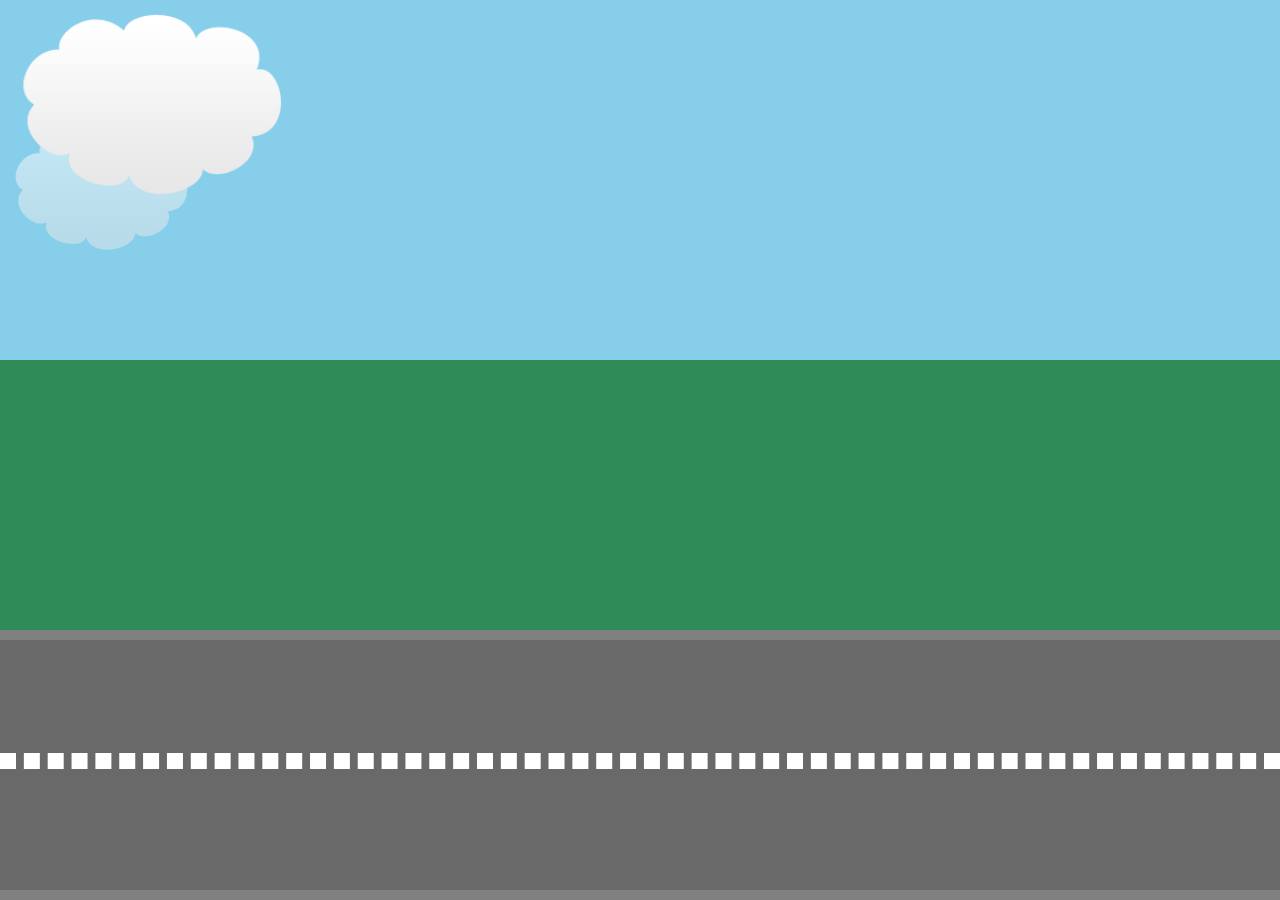
<file: keyframes/index.html>
<!DOCTYPE html>
<head>
	<title>Mario Kart Animations</title>
	<link href="style.css" rel="stylesheet" type="text/css">
</head>
<body>
	<div class="sky">
		<img alt="cloud" class="cloud" src="../img/cloud.png"/>
		<img alt="cloud" class="cloud" src="../img/cloud.png"/>
	</div>
	<div class="grass"></div>
	<div class="road">
		<div class="lines"></div>
		<img alt="mariokart" class="mario" src="../img/mario.png">
		<img alt="luigikart" class="luigi" src="../img/luigi.png">
	</div>
</body>
</file>
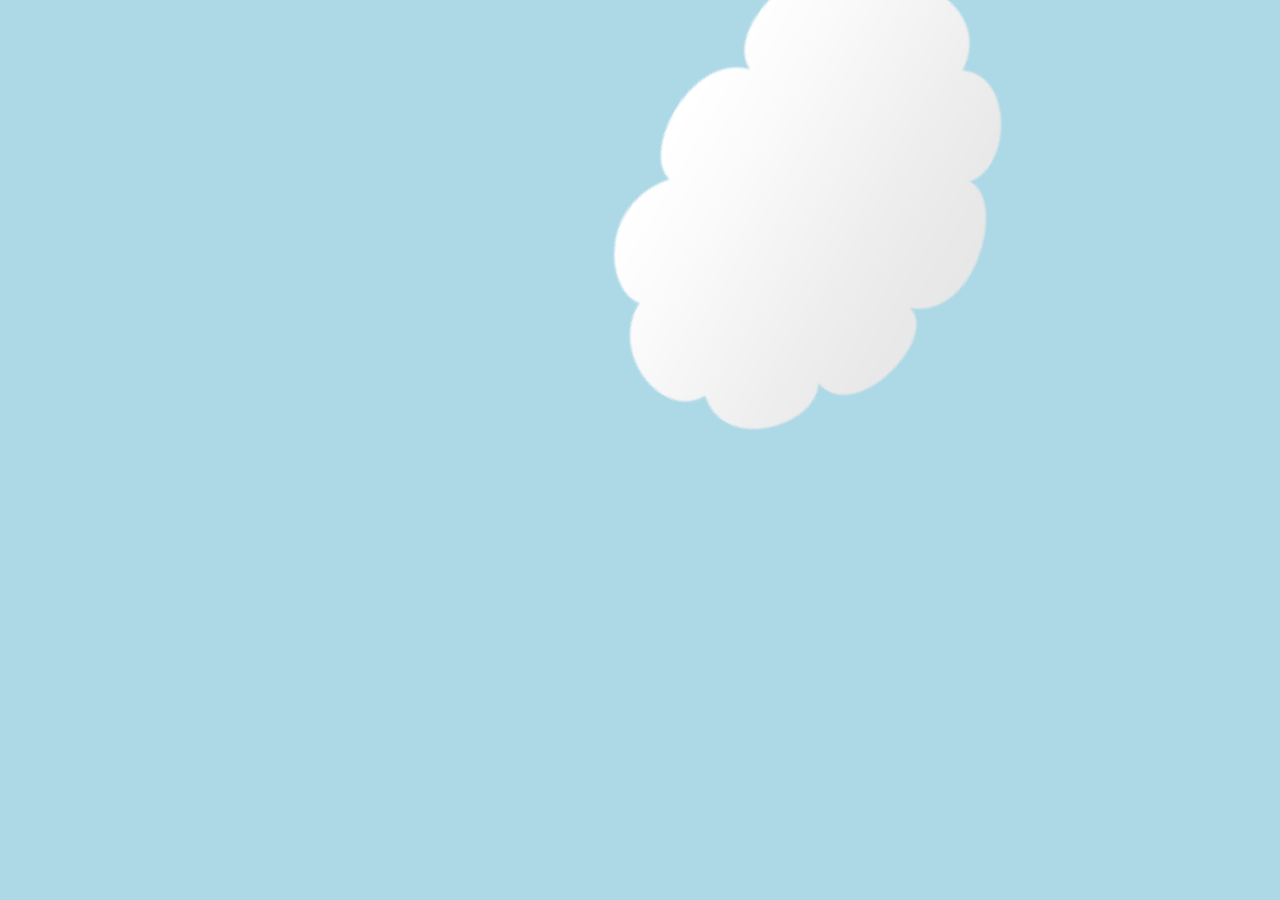
<file: transforms/index.html>
<!DOCTYPE html>
<html lang="en">
	<head>
		<meta charset="UTF-8">
		<link href="style.css" rel="stylesheet">
		<title>Transforms</title>
	</head>
	<body>
		<div class="wrapper">
			<img alt="cloud" src="../img/cloud.png">
		</div>
	</body>
</html>
</file>
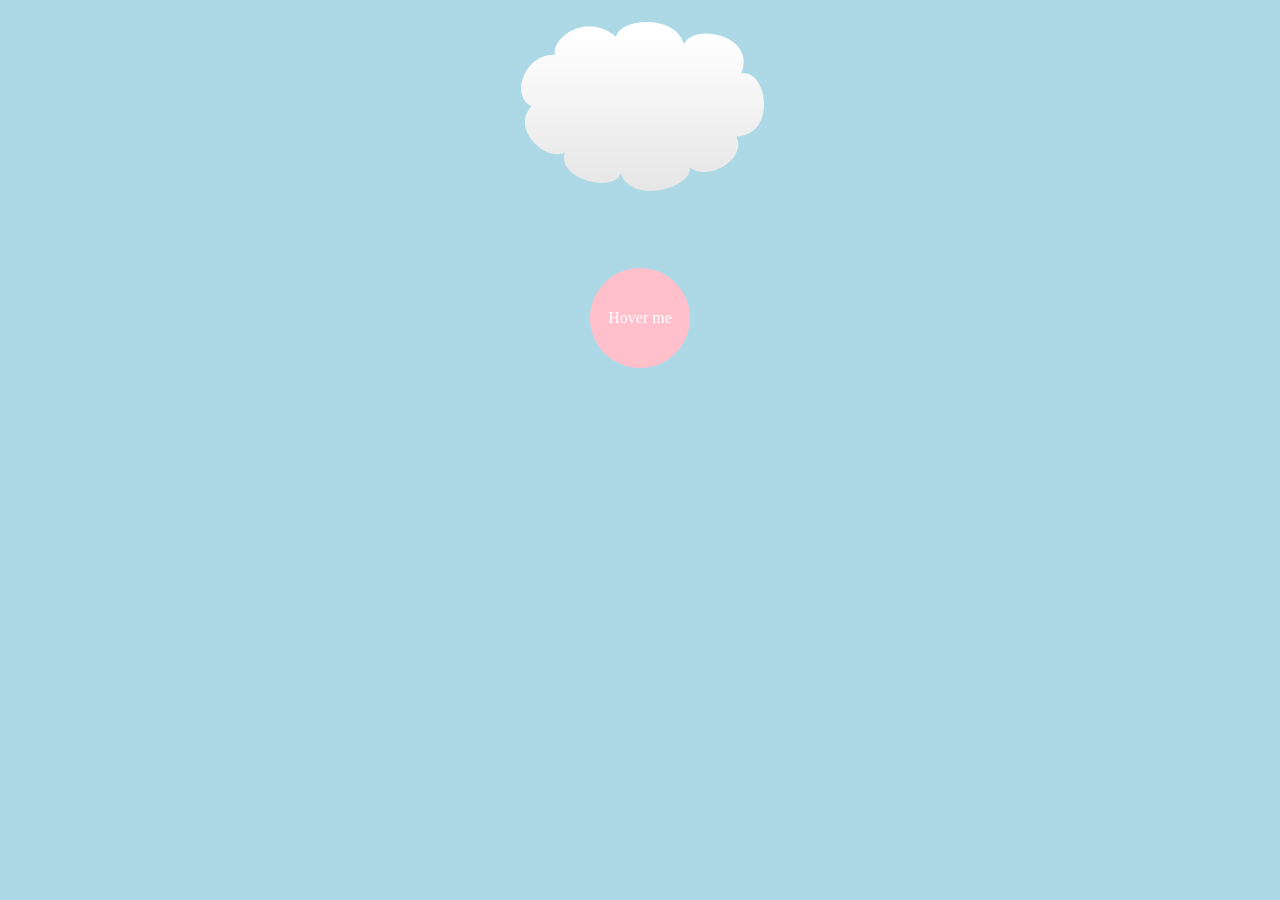
<file: transitions/index.html>
<!DOCTYPE html>
<html lang="en">
	<head>
		<meta charset="UTF-8">
		<link href="style.css" rel="stylesheet">
		<title>Transforms</title>
	</head>
	<body>
		<div class="wrapper">
			<img alt="cloud" src="../img/cloud.png">
			<div class="circle">Hover me</div>
		</div>
	</body>
</html>
</file>
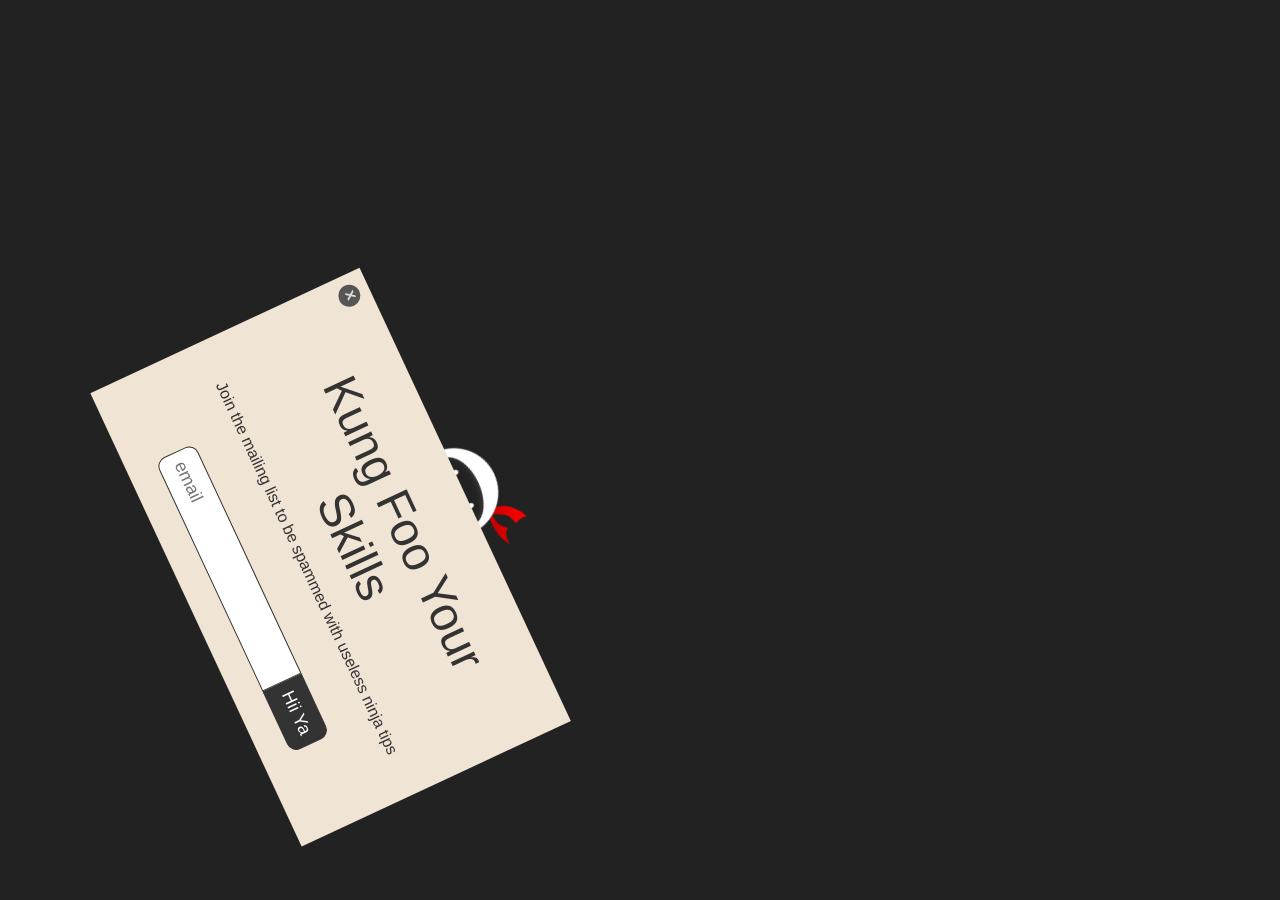
<file: animating-a-pop-up/pop-up.html>
<!DOCTYPE html>
<head>
	<title>Pop-up Example</title>
	<link href="style.css" rel="stylesheet" type="text/css">
</head>
<body class="pop-up">
	<div id="pop-up">
		<img alt="ninja" src="../img/ninja.png">
		<div class="container">
			<h1>Kung Foo Your Skills</h1>
			<p>Join the mailing list to be spammed with useless ninja tips</p>
			<input placeholder="email" required type="email">
			<button>Hii Ya</button>
			<div class="cross">x</div>
		</div>
	</div>
</body>
</file>
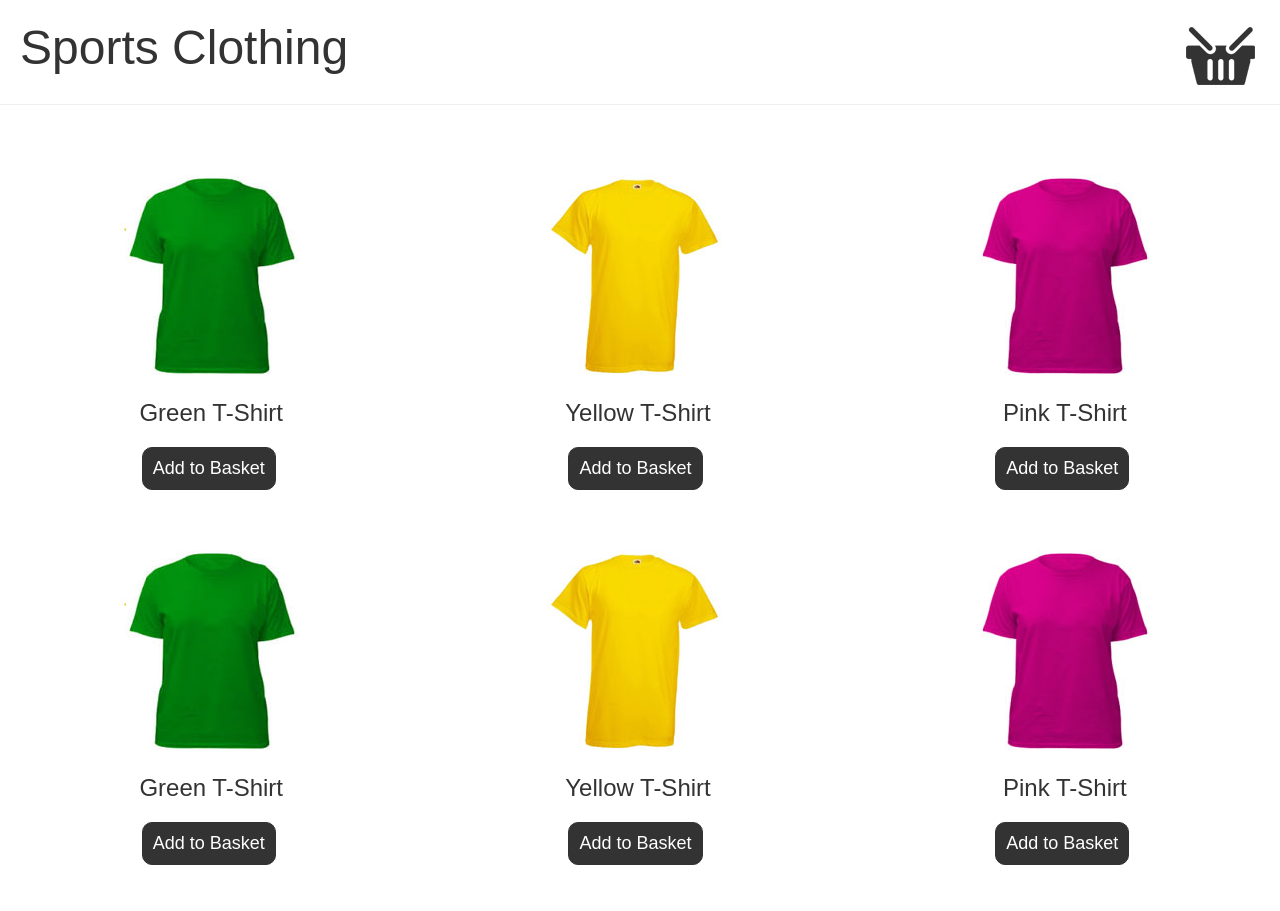
<file: animating-a-shopping-cart/basket.html>
<!DOCTYPE html>
<head>
	<title>Basket Example</title>
	<link href="style.css" rel="stylesheet" type="text/css">
	<script crossorigin="anonymous"
			integrity="sha256-aaODHAgvwQW1bFOGXMeX+pC4PZIPsvn2h1sArYOhgXQ="
	        src="https://code.jquery.com/jquery-1.12.3.min.js"></script>
</head>
<body class="basket">
	<header>
		<h1>Sports Clothing</h1>
		<div class="basket-icon"><img src="../img/basket.png"></div>
	</header>
	<ul class="products">
		<li>
			<img src="../img/t-1.jpg">
			<h2>Green T-Shirt</h2>
			<button>Add to Basket</button>
		</li>
		<li>
			<img src="../img/t-2.jpg">
			<h2>Yellow T-Shirt</h2>
			<button>Add to Basket</button>
		</li>
		<li>
			<img src="../img/t-3.jpg">
			<h2>Pink T-Shirt</h2>
			<button>Add to Basket</button>
		</li>
		<li>
			<img src="../img/t-1.jpg">
			<h2>Green T-Shirt</h2>
			<button>Add to Basket</button>
		</li>
		<li>
			<img src="../img/t-2.jpg">
			<h2>Yellow T-Shirt</h2>
			<button>Add to Basket</button>
		</li>
		<li>
			<img src="../img/t-3.jpg">
			<h2>Pink T-Shirt</h2>
			<button>Add to Basket</button>
		</li>
	</ul>
	<script>
		$("button").on("click", function () {
			$(this).closest("li")
					.find("img")
					.clone()
					.addClass("zoom")
					.appendTo("body");
			setTimeout(function () {
				$(".zoom").remove();
			}, 1000);
		});
	</script>
</body>
</file>
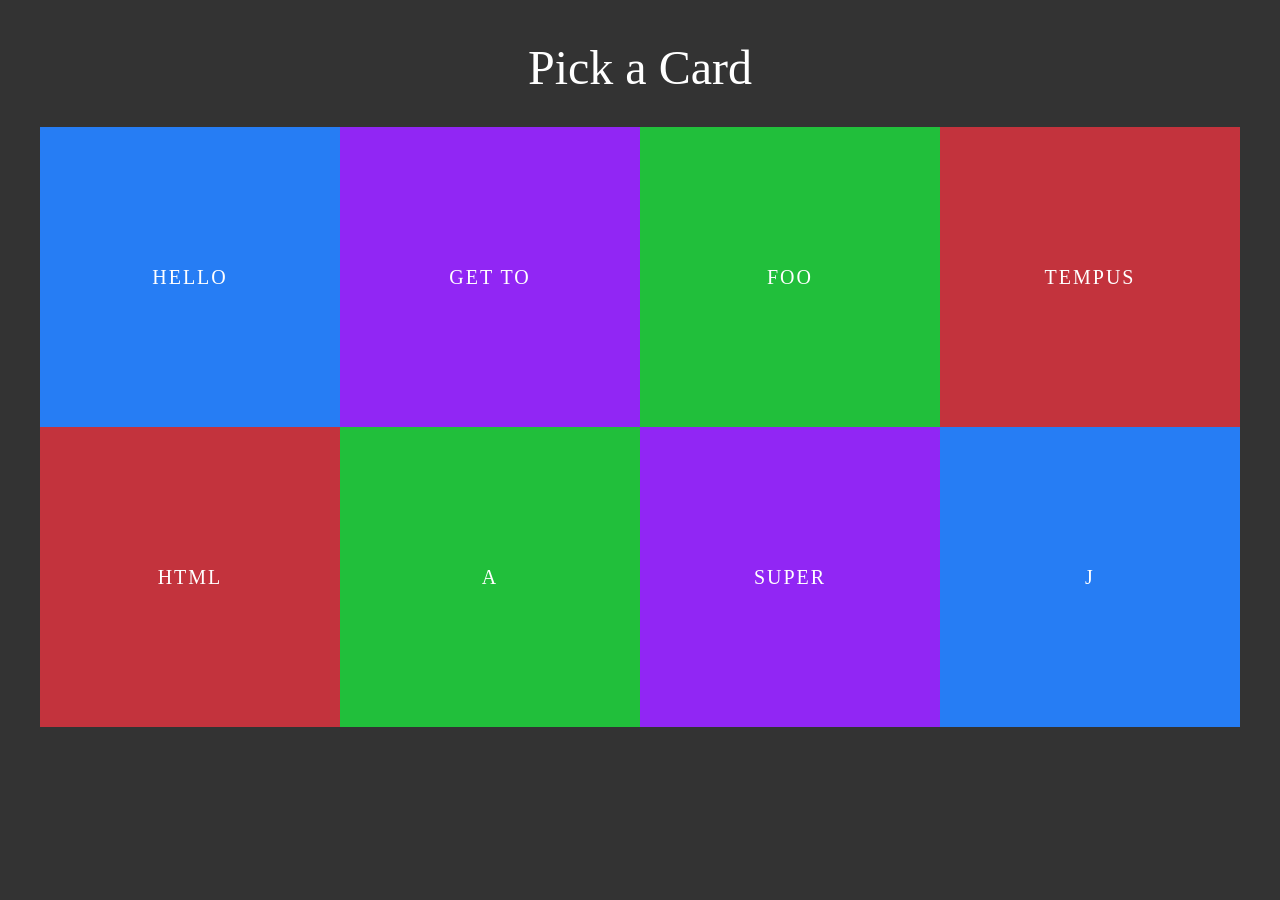
<file: flipping-cards-animation/panels.html>
<!DOCTYPE html>
<head>
	<title>Flipping Cards</title>
	<link href="style.css" rel="stylesheet" type="text/css">
</head>
<body>
	<div class="wrapper">
		<h1>Pick a Card</h1>
		<ul class="panels">
			<li>
				<div class="front" style="background: #267df4">Hello</div>
				<div class="back" style="background: #4c8fea">World</div>
			</li>
			<li>
				<div class="front" style="background: #9126f4">Get to</div>
				<div class="back" style="background: #a144f7">The chopper</div>
			</li>
			<li>
				<div class="front" style="background: #21bf3b">foo</div>
				<div class="back" style="background: #4dd763">bar</div>
			</li>
			<li>
				<div class="front" style="background: #c3333d">tempus</div>
				<div class="back" style="background: #e74853">fugit</div>
			</li>
			<li>
				<div class="front" style="background: #c3333d">html</div>
				<div class="back" style="background: #e74853">rocks</div>
			</li>
			<li>
				<div class="front" style="background: #21bf3b">A</div>
				<div class="back" style="background: #4dd763">B</div>
			</li>
			<li>
				<div class="front" style="background: #9126f4">Super</div>
				<div class="back" style="background: #a144f7">Mariokart</div>
			</li>
			<li>
				<div class="front" style="background: #267df4">j</div>
				<div class="back" style="background: #4c8fea">Query</div>
			</li>
		</ul>
	</div>
</body>
</file>
<file: keyframes/style.css>
/*// BASE STYLES //*/

html, body {
    height: 100%;
    width: 100%;
    overflow: hidden;
    margin: 0;
}

.grass, .sky, .road {
    position: relative;
}

.sky {
    height: 40%;
    background: skyblue;
}

.grass {
    height: 30%;
    background: seagreen;
}

.road {
    height: 30%;
    background: dimgrey;
    box-sizing: border-box;
    border-top: 10px solid grey;
    border-bottom: 10px solid grey;
    width: 100%;
}

.lines {
    box-sizing: border-box;
    border: 8px dashed #fff;
    width: 100%;
    position: absolute;
    top: 45%;
}

/*// ELEMENTS TO ANIMATE //*/

.mario {
    position: absolute;
    top: -40px;
    left: 0;
    animation-name: drive, jump-mario;
    animation-duration: 3s, 0.3s;
    animation-delay: 0s, 1.2s;
    /* animation fill mode */
    animation-fill-mode: both;
    /*animation-delay: 2s;*/
    animation-iteration-count: infinite, 1;
    /*animation-timing-function: cubic-bezier(0, .77, 1, .28);*/
    animation-timing-function: linear, ease;
}

.luigi {
    position: absolute;
    top: 100px;
    left: 0;
    /*animation-name: drive;*/
    /*animation-duration: 5s;*/
    /*animation-fill-mode: both;*/
    /*animation-iteration-count: infinite;*/
    /*animation-timing-function: linear;*/

    /* chaining functions and animation shorthand combined */
    animation: drive 5s both infinite linear,
    jump-luigi 0.3s 2s 2 ease;
}

.cloud {
    position: absolute;
}

.cloud:nth-child(1) {
    width: 200px;
    top: 120px;
    opacity: 0.5;
    animation: wind 80s linear infinite reverse;
}

.cloud:nth-child(2) {
    width: 300px;
    top: 0;
    animation: wind 50s linear infinite reverse;
}

/*// KEYFRAMES //*/
@keyframes drive {
    from {
        transform: translateX(calc(-100% - 100px));
    }

    to {
        transform: translateX(100vw);
    }
}

@keyframes wind {
    from {
        left: -100%;
    }

    to {
        left: 100vw;
    }
}

@keyframes jump-mario {
    /* when there are more than 2 states i.e. more than 'from' and 'to' we use percentages */
    0% {
        top: -40px;
    }

    50% {
        top: -100px
    }

    100% {
        top: -40px;
    }
}

@keyframes jump-luigi {
    0% {
        top: 100px;
    }

    50% {
        top: 0;
    }

    100% {
        top: 100px;
    }
}
</file>
<file: transforms/style.css>
body {
    background: lightblue;
    text-align: center;
}

/* translate */
/*img {*/
    /*transform: translateX(200px);*/ /* left-right */
    /*transform: translateX(-200px);*/
    /*transform: translateY(200px);*/ /* up-down */
    /*transform: translate(200px, 400px); !* used for both the X and Y axes *!*/
/*}*/

/* scale */
/*img {*/
    /*transform: scaleX(3); !* value 1 will not apply *!*/
    /*transform: scaleY(3);*/
    /*transform: scale(3, 0.5);*/
/*}*/

/* rotate */
/*img {*/
    /*transform: rotateX(180deg);*/
    /*transform: rotateY(60deg);*/
    /*transform: rotateZ(50deg);*/
/*}*/

/* chained together */
img {
    transform: rotateZ(-60deg) translateY(200px) scale(2);
}
</file>
<file: transitions/style.css>
body {
    background: lightblue;
    text-align: center;
}

.circle {
    width: 100px;
    padding: 50px 0;
    margin: 60px auto;
    background: pink;
    color: white;
    border-radius: 50px;
    cursor: pointer;
    line-height: 0;
    /* always the first number supplied i.e. transform 0.3s, is the transition time and the second number is the delay*/
    transition: background-color 1s, transform 1s 1s ease-in /* the last parameter is named the timing function */;
}

.circle:hover {
    background-color: salmon;
    transform: rotate(360deg);
}
</file>
<file: animating-a-pop-up/style.css>
/*// POP-UP BASE STYLES //*/

body {
    margin: 0;
    position: relative;
}

body.pop-up {
    background: #222;
}

* {
    font-family: Calibri, sans-serif;
    font-weight: normal;
    color: #333;
}

h1 {
    font-size: 48px;
    margin: 10px 0;
}

p {
    margin-bottom: 40px;
}

#pop-up {
    position: relative;
    top: 200px;
    width: 500px;
    margin: 0 auto;
    text-align: center;
}

#pop-up .container {
    background: #f0e4d4;
    padding: 30px;
    position: absolute;
    top: 50px;
    width: 100%;
    box-sizing: border-box;
}

#pop-up input {
    padding: 10px;
    border-radius: 10px 0 0 10px;
    border: 1px solid #333;
    font-size: 18px;
}

button {
    padding: 10px;
    color: #fff;
    background: #333;
    margin-left: -5px;
    border-radius: 0 10px 10px 0;
    border: 1px solid #333;
    font-size: 18px;
}

.cross {
    position: absolute;
    top: 10px;
    left: 10px;
    background: #555;
    color: #ddd;
    font-weight: bold;
    width: 22px;
    height: 22px;
    text-align: center;
    border-radius: 11px;
}

/*// POP-UP ANIMATION STYLES //*/

#pop-up {
    top: -400px;
    transform-origin: 10px 10px;
    animation: drop 0.5s ease forwards,
    swing 5s 3s ease-in-out forwards;
}

@keyframes drop {
    0% {
        opacity: 0;
    }

    70% {
        transform: translateY(700px);
    }

    100% {
        transform: translateY(650px);
        opacity: 1;
    }
}

@keyframes swing {
    0% {
        transform: translateY(650px) rotateZ(0deg);
    }

    20% {
        transform: translateY(650px) rotateZ(90deg);
    }

    40% {
        transform: translateY(650px) rotateZ(30deg);
    }

    60% {
        transform: translateY(650px) rotateZ(80deg);
    }

    80% {
        transform: translateY(650px) rotateZ(50deg);
    }

    100% {
        transform: translateY(650px) rotateZ(65deg);
    }
}
</file>
<file: animating-a-shopping-cart/style.css>
/*// BASKET BASE STYLES //*/
body {
    margin: 0;
    position: relative;
}

body.pop-up {
    background: #222;
}

* {
    font-family: Calibri, sans-serif;
    font-weight: normal;
    color: #333;
}

h1 {
    font-size: 48px;
    margin: 10px 0;
}

p {
    margin-bottom: 40px;
}

header {
    padding: 10px 20px;
    border-bottom: 1px solid #eee;
    background: #fff;
}

header:after {
    display: block;
    content: "";
    clear: both;
}

.basket ul {
    padding: 0;
    margin-top: 40px;
}

.basket li {
    display: inline-block;
    list-style-type: none;
    width: 30%;
    margin: 30px 1.5%;
    text-align: center;
}

.basket button {
    border-radius: 10px;
    cursor: pointer;
}

.basket header div {
    float: right;
    position: relative;
    z-index: 1;
}

.basket header h1 {
    float: left;
}

button {
    padding: 10px;
    color: #fff;
    background: #333;
    margin-left: -5px;
    border-radius: 0 10px 10px 0;
    border: 1px solid #333;
    font-size: 18px;
}

/*// BASKET ANIMATION STYLES //*/

.zoom {
    position: absolute;
    top: 40px;
    right: 50%;
    width: 40px;
    animation: zoom 1s ease forwards;
}

@keyframes zoom {
    0% {
        opacity: 0;
    }

    50% {
        opacity: 1;
    }

    100% {
        opacity: 0;
        right: 40px;
    }
}
</file>
<file: flipping-cards-animation/style.css>
body {
    background: #333;
    font-family: verdana;
}

.wrapper {
    width: 100%;
    max-width: 1200px;
    margin: 40px auto;
}

h1 {
    color: #fff;
    font-weight: normal;
    text-align: center;
    font-size: 48px;
}

.panels {
    list-style-type: none;
    padding: 0;
}

.panels li {
    position: relative;
    width: 25%;
    margin: 0;
    display: block;
    box-sizing: border-box;
    float: left
}

.panels li div {
    width: 100%;
    padding: 50% 0;
    text-align: center;
    color: #fff;
    font-size: 20px;
    text-transform: uppercase;
    letter-spacing: 2px;
    line-height: 0;
    cursor: pointer;
}

/*// ANIMATION STYLES //*/
.panels div.back {
    transform: rotateY(90deg);
}

.panels div.front {
    position: absolute;
}

.panels li:hover div.front {
    animation: twirl 0.2s ease-in forwards;
}

.panels li:hover div.back {
    animation: twirl 0.2s 0.2s ease-out forwards reverse;
}

@keyframes twirl {
    0% {
        transform: rotateY(0deg);
    }

    100% {
        transform: rotateY(90deg);
    }
}
</file>
